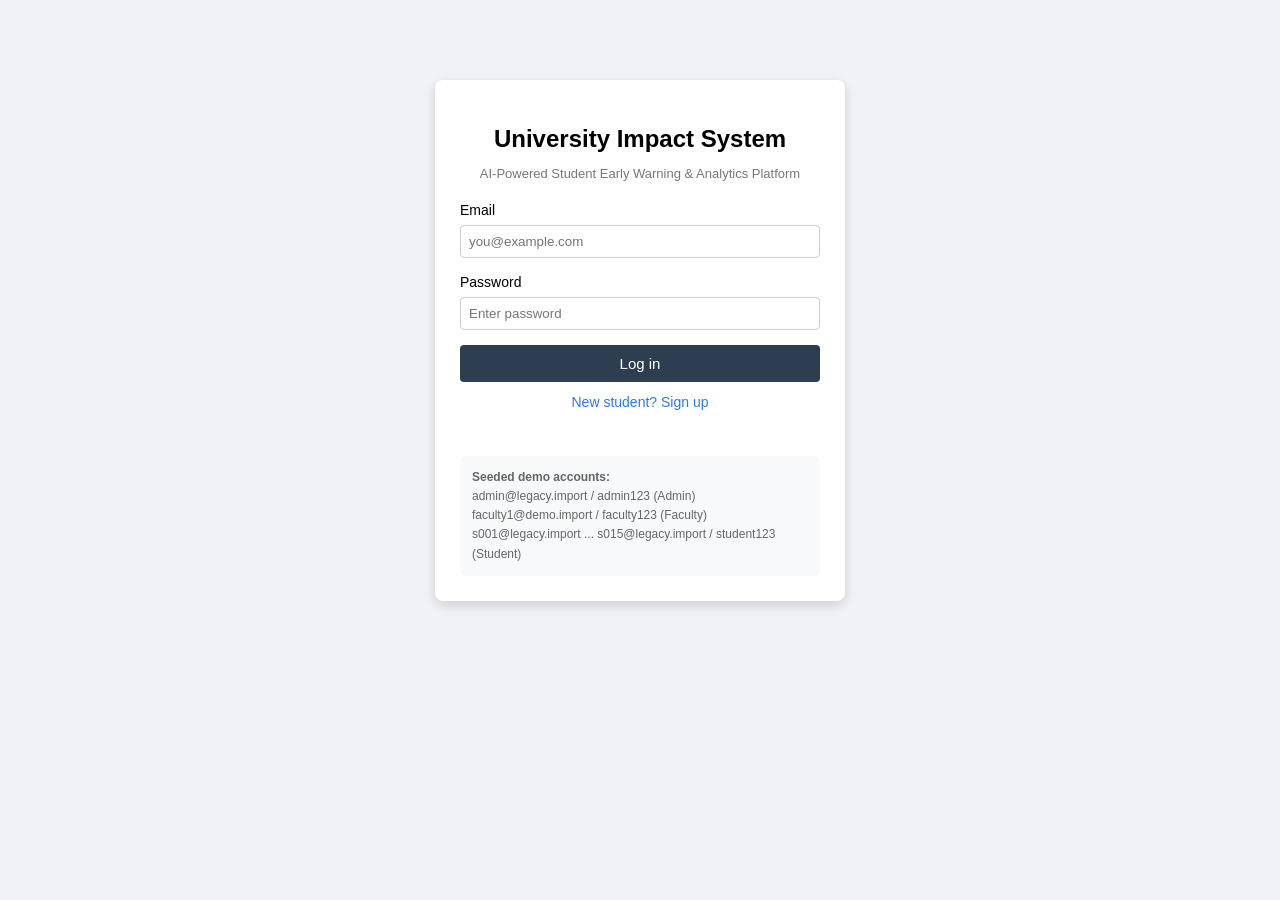
<file: frontend/index.html>
<!DOCTYPE html>
<html>
<head>
  <meta charset="UTF-8">
  <title>University Impact System</title>
</head>
<body>
<script src="api.js"></script>
<script>
  const user = Auth.getUser();
  const token = Auth.getToken();
  if (!token || !user) {
    window.location.href = "login.html";
  } else {
    const dest = { ADMIN: "dashboard-admin.html", FACULTY: "dashboard-faculty.html",
                    STUDENT: "dashboard-student.html" }[user.role] || "login.html";
    window.location.href = dest;
  }
</script>
</body>
</html>
</file>
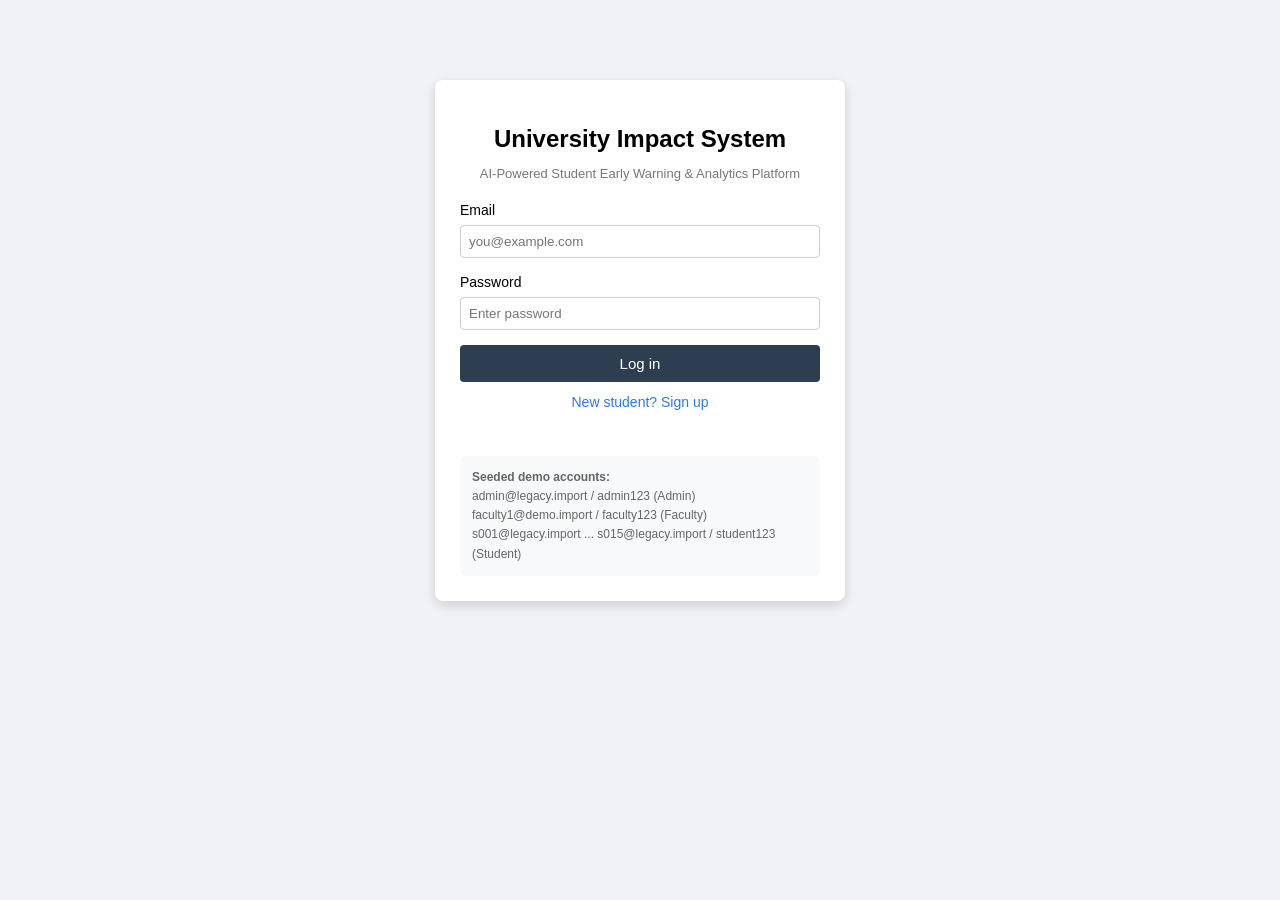
<file: frontend/login.html>
<!DOCTYPE html>
<html>
<head>
  <meta charset="UTF-8">
  <title>Login — University Impact System</title>
  <style>
    body { font-family: "Segoe UI", Arial, sans-serif; background: #f0f2f5; margin: 0; padding: 0; }
    .card { width: 360px; margin: 80px auto; background: white; padding: 25px;
            border-radius: 8px; box-shadow: 0 4px 12px rgba(0,0,0,0.15); }
    h2 { text-align: center; margin-bottom: 8px; }
    p.sub { text-align: center; color: #777; font-size: 13px; margin-bottom: 20px; }
    label { font-size: 14px; font-weight: 500; }
    input { width: 100%; box-sizing: border-box; padding: 8px; margin: 6px 0 15px; border: 1px solid #ccc;
            border-radius: 4px; }
    button { width: 100%; padding: 10px; background: #2c3e50; color: white;
             border: none; border-radius: 4px; cursor: pointer; font-size: 15px; }
    button:hover { background: #1a252f; }
    .link { text-align: center; margin-top: 12px; font-size: 14px; cursor: pointer; color: #2c7be5; }
    .error { color: #e74c3c; text-align: center; margin-top: 10px; min-height: 18px; font-size: 13px; }
    .seed-hint { margin-top: 18px; padding: 12px; background: #f8f9fa; border-radius: 6px;
                 font-size: 12px; color: #666; line-height: 1.6; }
  </style>
</head>
<body>
  <div class="card">
    <h2>University Impact System</h2>
    <p class="sub">AI-Powered Student Early Warning &amp; Analytics Platform</p>

    <label>Email</label>
    <input id="email" placeholder="you@example.com">

    <label>Password</label>
    <input id="password" type="password" placeholder="Enter password">

    <button onclick="login()">Log in</button>

    <div class="link" onclick="window.location.href='./signup.html'">New student? Sign up</div>
    <p id="msg" class="error"></p>

    <div class="seed-hint">
      <b>Seeded demo accounts:</b><br>
      admin@legacy.import / admin123 (Admin)<br>
      faculty1@demo.import / faculty123 (Faculty)<br>
      s001@legacy.import ... s015@legacy.import / student123 (Student)
    </div>
  </div>

<script src="api.js"></script>
<script>
async function login() {
  const msg = document.getElementById("msg");
  msg.innerText = "";
  const email = document.getElementById("email").value.trim();
  const password = document.getElementById("password").value;

  if (!email || !password) {
    msg.innerText = "Please enter both email and password.";
    return;
  }

  try {
    const data = await api("/auth/login", { 
      method: "POST", 
      body: { email, password }, 
      auth: false 
    });
    
    console.log("Login success response:", data);

    const token = data.token || data.access_token;
    if (!token) {
      throw new Error("No token returned by server.");
    }

    Auth.setSession(token, data.user);

    const destMap = {
      ADMIN: "./dashboard-admin.html",
      FACULTY: "./dashboard-faculty.html",
      STUDENT: "./dashboard-student.html"
    };

    const targetUrl = destMap[data.user && data.user.role] || "./dashboard-student.html";
    window.location.href = targetUrl;
  } catch (e) {
    console.error("Login failed:", e);
    msg.innerText = e.message || "Invalid credentials";
  }
}

document.getElementById("password").addEventListener("keydown", (e) => {
  if (e.key === "Enter") login();
});
</script>
</body>
</html>
</file>
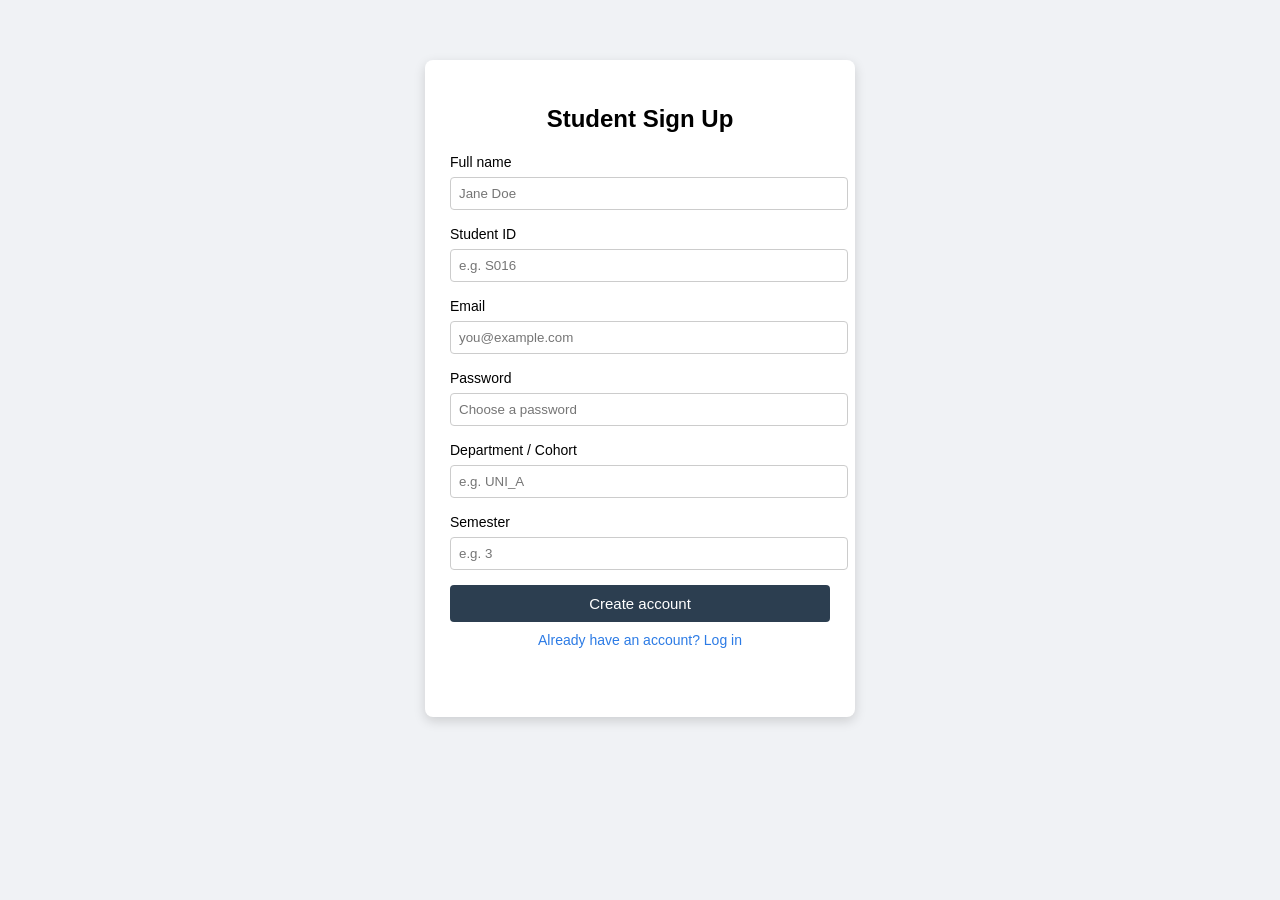
<file: frontend/signup.html>
<!DOCTYPE html>
<html>
<head>
  <title>Sign Up — University Impact System</title>
  <style>
    body { font-family: "Segoe UI", Arial, sans-serif; background: #f0f2f5; }
    .card { width: 380px; margin: 60px auto; background: white; padding: 25px;
            border-radius: 8px; box-shadow: 0 4px 12px rgba(0,0,0,0.15); }
    h2 { text-align: center; margin-bottom: 20px; }
    label { font-size: 14px; }
    input, select { width: 100%; padding: 8px; margin: 6px 0 15px; border: 1px solid #ccc;
                    border-radius: 4px; }
    button { width: 100%; padding: 10px; background: #2c3e50; color: white;
             border: none; border-radius: 4px; cursor: pointer; font-size: 15px; }
    button:hover { background: #1a252f; }
    .link { text-align: center; margin-top: 10px; font-size: 14px; cursor: pointer; color: #2c7be5; }
    .error { color: #e74c3c; text-align: center; margin-top: 10px; min-height: 18px; }
  </style>
</head>
<body>
  <div class="card">
    <h2>Student Sign Up</h2>

    <label>Full name</label>
    <input id="name" placeholder="Jane Doe">

    <label>Student ID</label>
    <input id="student_id" placeholder="e.g. S016">

    <label>Email</label>
    <input id="email" placeholder="you@example.com">

    <label>Password</label>
    <input id="password" type="password" placeholder="Choose a password">

    <label>Department / Cohort</label>
    <input id="department" placeholder="e.g. UNI_A">

    <label>Semester</label>
    <input id="semester" type="number" min="1" max="12" placeholder="e.g. 3">

    <button onclick="signup()">Create account</button>
    <div class="link" onclick="window.location.href='login.html'">Already have an account? Log in</div>
    <p id="msg" class="error"></p>
  </div>

<script src="api.js"></script>
<script>
async function signup() {
  const msg = document.getElementById("msg");
  msg.innerText = "";

  const body = {
    name: document.getElementById("name").value.trim(),
    student_id: document.getElementById("student_id").value.trim(),
    email: document.getElementById("email").value.trim(),
    password: document.getElementById("password").value,
    department: document.getElementById("department").value.trim(),
    semester: document.getElementById("semester").value,
  };

  if (Object.values(body).some(v => !v)) {
    msg.innerText = "Please fill in every field.";
    return;
  }

  try {
    const data = await api("/auth/register", { method: "POST", body, auth: false });
    Auth.setSession(data.token, data.user);
    window.location.href = "dashboard-student.html";
  } catch (e) {
    msg.innerText = e.message || "Sign up failed";
  }
}
</script>
</body>
</html>
</file>
